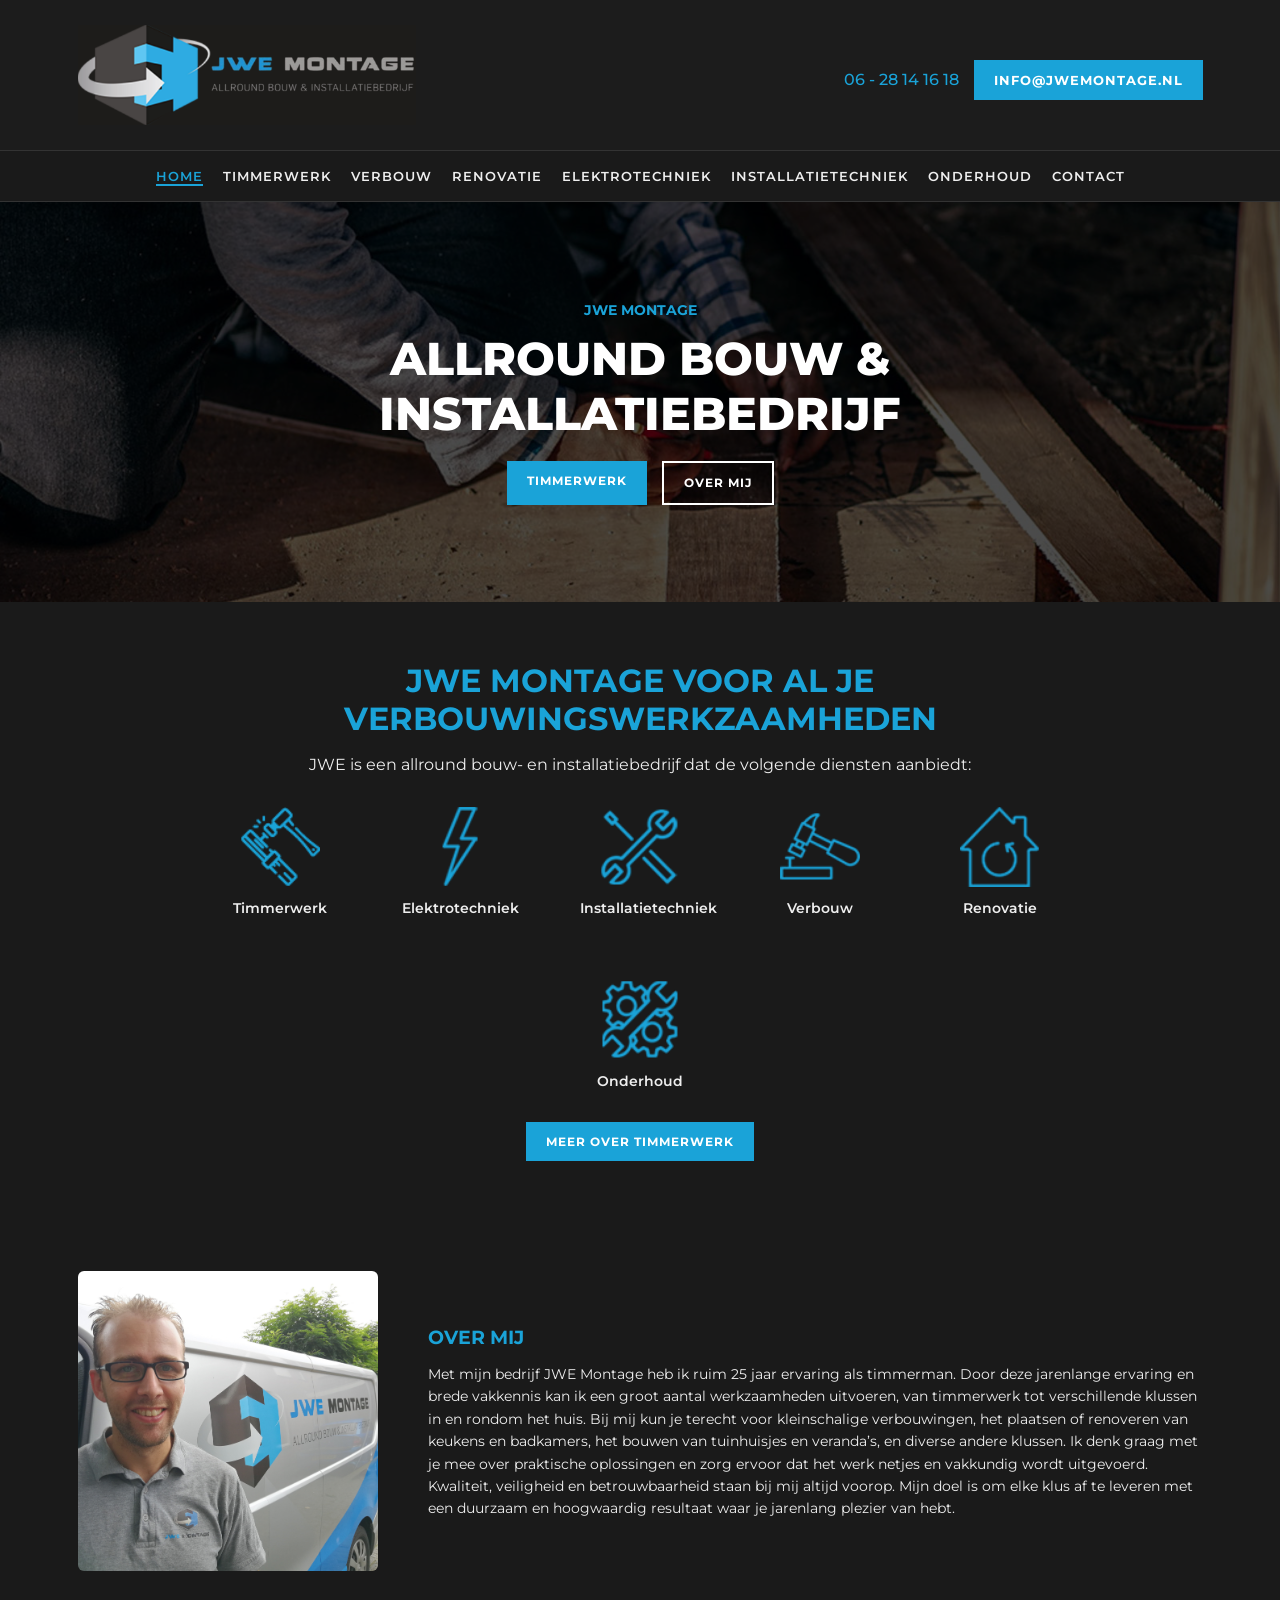
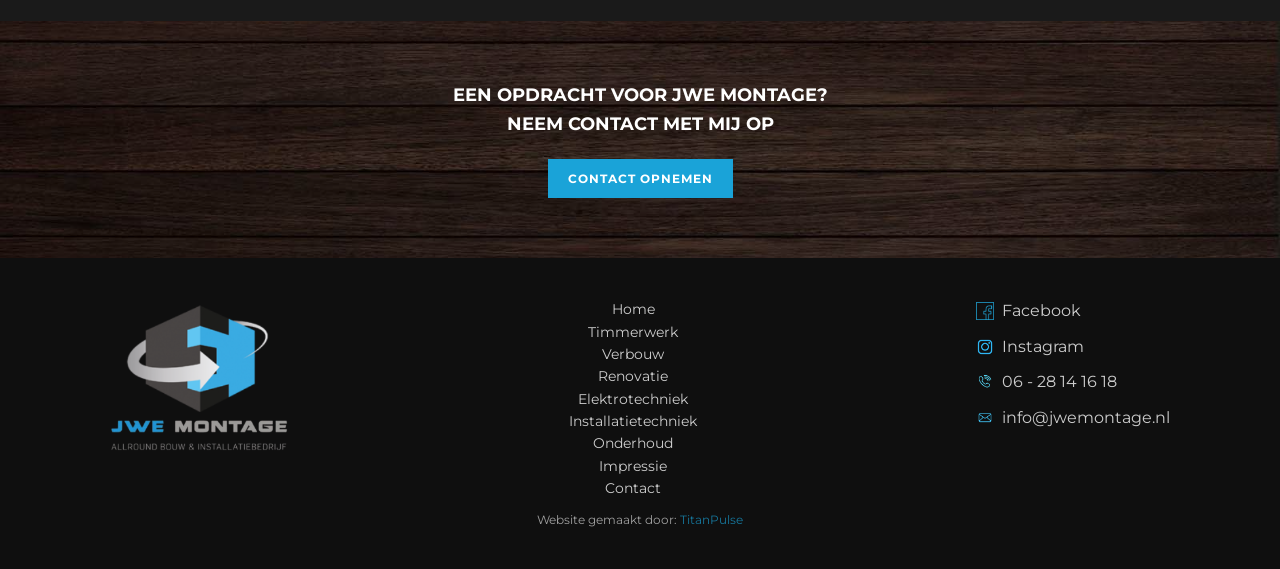
<file: index.html>
<!DOCTYPE html>
<html lang="nl">
<head>
<meta charset="UTF-8">
<meta name="viewport" content="width=device-width, initial-scale=1.0">

<!-- SEO -->
<title>JWE Montage – Allround Bouw- & Installatiebedrijf</title>
<meta name="description" content="JWE Montage is een allround bouw- en installatiebedrijf. Wij verzorgen timmerwerk, verbouw, renovatie, elektrotechniek, installatietechniek en onderhoud in Nederland.">
<meta name="keywords" content="JWE Montage, timmerwerk, verbouw, renovatie, elektrotechniek, installatietechniek, onderhoud, Nederland">
<meta name="author" content="JWE Montage">
<meta name="robots" content="index, follow">

<!-- Favicon -->
<link rel="icon" href="/favicon.png" type="image/png">
<link rel="shortcut icon" href="/favicon.png" type="image/png">
<link rel="apple-touch-icon" sizes="180x180" href="/favicon.png">
<link rel="icon" type="image/png" sizes="32x32" href="/favicon.png">
<link rel="icon" type="image/png" sizes="16x16" href="/favicon.png">

<!-- Google Fonts -->
<link href="https://fonts.googleapis.com/css2?family=Montserrat:wght@400;600;700;800&display=swap" rel="stylesheet">

<!-- Stylesheet -->
<link rel="stylesheet" href="styles.css">

<!-- Open Graph / Social Media -->
<meta property="og:title" content="JWE Montage – Allround Bouw- & Installatiebedrijf">
<meta property="og:description" content="JWE Montage verzorgt timmerwerk, verbouw, renovatie, elektrotechniek, installatietechniek en onderhoud. Neem contact op voor een offerte.">
<meta property="og:type" content="website">
<meta property="og:url" content="https://jwemontage.nl">
<meta property="og:image" content="https://jwemontage.nl/images/JWE-Montage-Logo.png">
<meta property="og:site_name" content="JWE Montage">

<!-- Twitter Card -->
<meta name="twitter:card" content="summary_large_image">
<meta name="twitter:title" content="JWE Montage – Allround Bouw- & Installatiebedrijf">
<meta name="twitter:description" content="JWE Montage verzorgt timmerwerk, verbouw, renovatie, elektrotechniek, installatietechniek en onderhoud. Neem contact op voor een offerte.">
<meta name="twitter:image" content="https://jwemontage.nl/images/JWE-Montage-Logo.png">

<!-- Structured Data (JSON-LD) -->
<script type="application/ld+json">
{
  "@context": "https://schema.org",
  "@type": "LocalBusiness",
  "name": "JWE Montage",
  "image": "https://jwemontage.nl/images/JWE-Montage-Logo.png",
  "@id": "https://jwemontage.nl",
  "url": "https://jwemontage.nl",
  "telephone": "+31628141618",
  "email": "info@jwemontage.nl",
  "address": {
    "@type": "PostalAddress",
    "streetAddress": "Vul hier je straat in",
    "addressLocality": "Vul hier je plaats in",
    "postalCode": "Vul hier je postcode in",
    "addressCountry": "NL"
  },
  "sameAs": [
    "https://www.facebook.com/jwemontage/",
    "https://www.instagram.com/jwemontage/"
  ]
}
</script>

<style>
/* Facebook icon */
.fb-box{
  display:block;
  width:48px;
  height:48px;
}
.fb-box img{
  width:100%;
  height:100%;
  object-fit:contain;
  display:block;
  border:none;
}
</style>
</head>
<body>

<!-- HEADER -->
<header class="main-header">
<div class="container header-inner">
  <div class="header-logo">
    <a href="/">
      <img src="images/JWE-Montage-Logo.png" alt="JWE Montage">
    </a>
  </div>

  <div class="header-contact">
    
    </a>
    <a href="tel:0628141618" class="header-phone">06 - 28 14 16 18</a>
    <a href="mailto:info@jwemontage.nl" class="header-mail">INFO@JWEMONTAGE.NL</a>
  </div>
</div>
</header>

<!-- NAV -->
<nav class="main-nav">
<div class="container">
<ul>
<li><a href="/" class="active">Home</a></li>
<li><a href="/timmerwerk/">Timmerwerk</a></li>
<li><a href="/verbouw/">Verbouw</a></li>
<li><a href="/renovatie/">Renovatie</a></li>
<li><a href="/elektrotechniek/">Elektrotechniek</a></li>
<li><a href="/installatietechniek/">Installatietechniek</a></li>
<li><a href="/onderhoud/">Onderhoud</a></li>
<li><a href="/contact/">Contact</a></li>
</ul>
</div>
</nav>

<!-- HERO -->
<section class="hero">
<div class="hero-overlay"></div>
<div class="hero-content">
<span class="hero-sub">JWE MONTAGE</span>
<h1>ALLROUND BOUW &<br>INSTALLATIEBEDRIJF</h1>
<div class="hero-buttons">
<a href="/timmerwerk/" class="btn primary">Timmerwerk</a>
<a href="#over-mij" class="btn outline">Over mij</a>
</div>
</div>
</section>

<!-- DIENSTEN -->
<section id="diensten" class="diensten">
  <div class="container diensten-container">
    <h2>JWE Montage voor al je
      verbouwingswerkzaamheden</h2>
    <p class="diensten-intro">
      JWE is een allround bouw- en installatiebedrijf
      dat de volgende diensten aanbiedt:
    </p>

    <div class="diensten-icons">
      <a href="/timmerwerk/" class="dienst">
        <img src="/images/icon-timmerwerk.png" alt="Timmerwerk">
        <span>Timmerwerk</span>
      </a>

      <a href="/elektrotechniek/" class="dienst">
        <img src="/images/icon-elektrotechniek.png" alt="Elektrotechniek">
        <span>Elektrotechniek</span>
      </a>

      <a href="/installatietechniek/" class="dienst">
        <img src="/images/icon-installatie.png" alt="Installatietechniek">
        <span>Installatietechniek</span>
      </a>

      <a href="/verbouw/" class="dienst">
        <img src="/images/icon-verbouw.png" alt="Verbouw">
        <span>Verbouw</span>
      </a>

      <a href="/renovatie/" class="dienst">
        <img src="/images/icon-renovatie.png" alt="Renovatie">
        <span>Renovatie</span>
      </a>

      <a href="/onderhoud/" class="dienst">
        <img src="/images/icon-onderhoud.png" alt="Onderhoud">
        <span>Onderhoud</span>
      </a>
    </div>

    <div class="diensten-btn">
      <a href="/timmerwerk/" class="btn primary">Meer over timmerwerk</a>
    </div>
  </div>
</section>

<!-- OVER MIJ -->
<section id="over-mij" class="over-mij">
<div class="container over-grid">
<div class="wood-image"></div>
<div class="over-text">
<h3>Over mij</h3>
<p>
Met mijn bedrijf JWE Montage heb ik ruim 25 jaar ervaring als timmerman. Door deze jarenlange ervaring en brede vakkennis kan ik een groot aantal werkzaamheden uitvoeren, van timmerwerk tot verschillende klussen in en rondom het huis.

Bij mij kun je terecht voor kleinschalige verbouwingen, het plaatsen of renoveren van keukens en badkamers, het bouwen van tuinhuisjes en veranda’s, en diverse andere klussen. Ik denk graag met je mee over praktische oplossingen en zorg ervoor dat het werk netjes en vakkundig wordt uitgevoerd.

Kwaliteit, veiligheid en betrouwbaarheid staan bij mij altijd voorop. Mijn doel is om elke klus af te leveren met een duurzaam en hoogwaardig resultaat waar je jarenlang plezier van hebt.
</p>
</div>
</div>
</section>

<!-- CTA -->
<section id="contact" class="cta">
<div class="cta-overlay"></div>
<div class="cta-content">
<h2>EEN OPDRACHT VOOR JWE MONTAGE?<br>NEEM CONTACT MET MIJ OP</h2>
<a href="mailto:info@jwemontage.nl" class="btn primary">Contact opnemen</a>
</div>
</section>

<!-- FOOTER -->
<footer class="footer">
  <div class="footer-container">

    <div class="footer-left">
      <a href="/"><img src="images/JWE-Montage-Logo-footer.png" alt="JWE Montage"></a>
    </div>

    <div class="footer-middle">
      <a href="/">Home</a>
      <a href="/timmerwerk/">Timmerwerk</a>
      <a href="/verbouw/">Verbouw</a>
      <a href="/renovatie/">Renovatie</a>
      <a href="/elektrotechniek/">Elektrotechniek</a>
      <a href="/installatietechniek/">Installatietechniek</a>
      <a href="/onderhoud/">Onderhoud</a>
      <a href="/impressie/">Impressie</a>
      <a href="/contact/">Contact</a>
    </div>

    <div class="footer-right">
      <a href="https://www.facebook.com/jwemontage/" target="_blank" class="footer-item">
        <img src="images/icon-facebook.png" alt="Facebook"><span>Facebook</span>
      </a>
      <a href="https://www.instagram.com/jwemontage/" target="_blank" class="footer-item">
        <img src="images/icon-instagram.png" alt="Instagram"><span>Instagram</span>
      </a>
      <a href="tel:0628141618" class="footer-item">
        <img src="images/icon-phone.png" alt="Telefoon"><span>06 - 28 14 16 18</span>
      </a>
      <a href="mailto:info@jwemontage.nl" class="footer-item">
        <img src="images/icon-mail.png" alt="Mail"><span>info@jwemontage.nl</span>
      </a>
    </div>

  </div>

  <!-- Credit text -->
  <div class="footer-credit" style="text-align:center; font-size:12px; margin-top:10px; opacity:0.7;">
    Website gemaakt door: <a href="https://www.titanpulse.nl/" target="_blank" rel="noopener">TitanPulse</a>
  </div>
</footer>

</body>
</html>
</file>
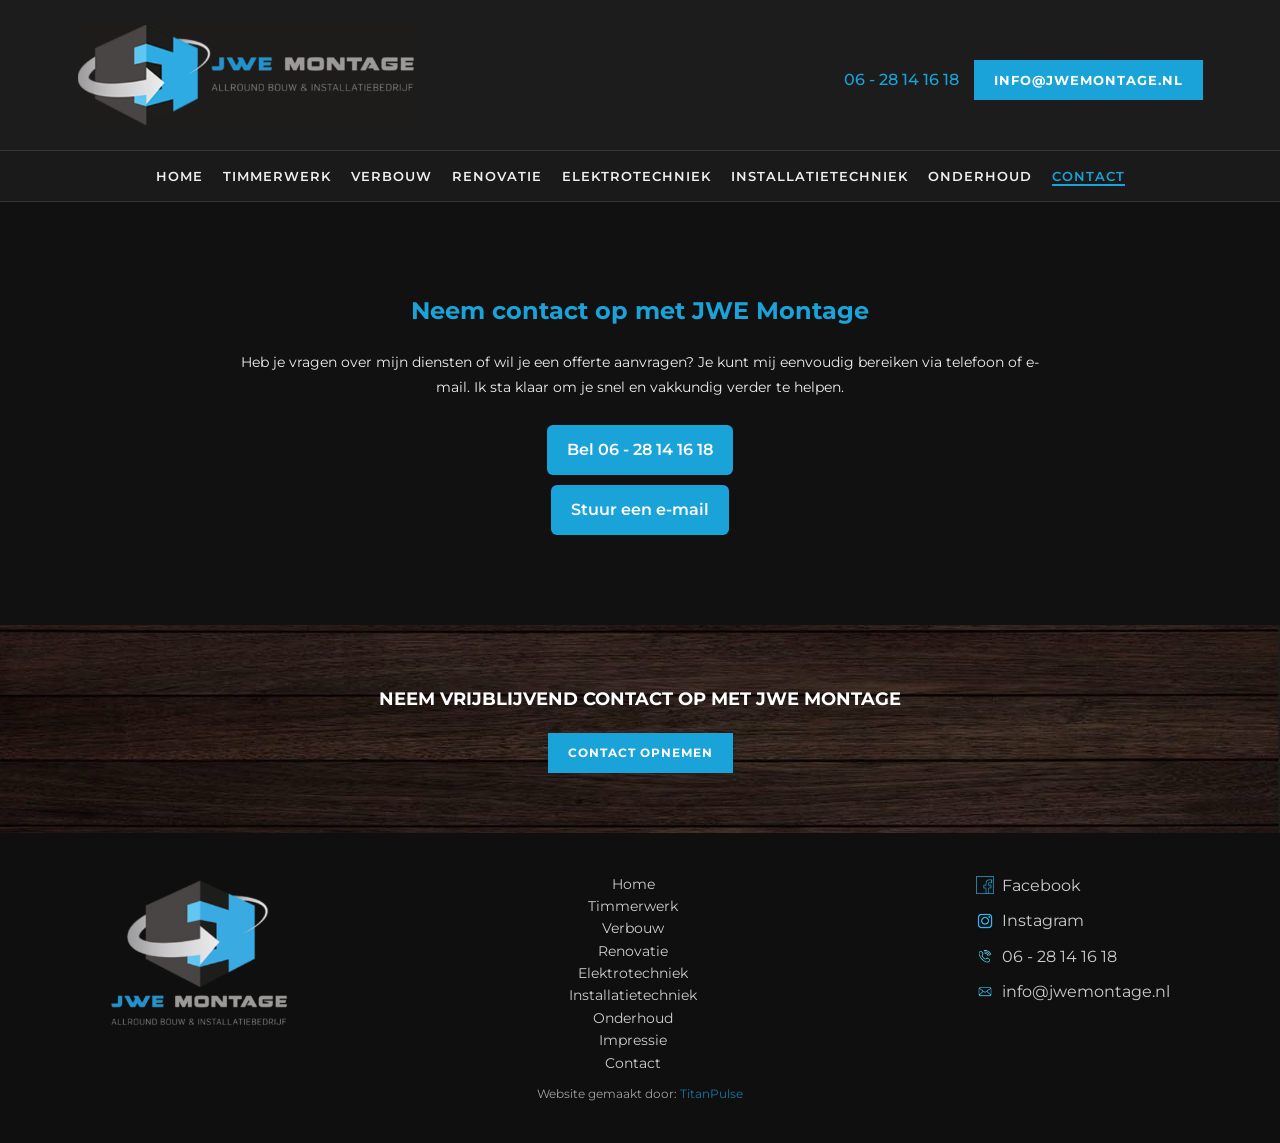
<file: contact/index.html>
<!DOCTYPE html>
<html lang="nl">
<head>
<meta charset="UTF-8">
<meta name="viewport" content="width=device-width, initial-scale=1.0">
<title>Contact - JWE Montage</title>
  
<link rel="icon" href="/favicon.png" type="image/x-icon">
<link rel="shortcut icon" href="/favicon.png" type="image/x-icon">


<link href="https://fonts.googleapis.com/css2?family=Montserrat:wght@400;600;700;800&display=swap" rel="stylesheet">
<link rel="stylesheet" href="/styles.css">

<style>
/* CONTACT PAGINA */
.contact-page{
padding:90px 0;
}

.contact-text{
max-width:800px;
margin:0 auto;
text-align:center;
}

.contact-text h2{
color:var(--primary);
margin-bottom:20px;
}

.contact-text p{
font-size:14px;
line-height:1.8;
margin-bottom:15px;
}

.contact-buttons{
display:flex;
flex-direction:column;
gap:10px;
margin-top:25px;
align-items:center;
}

.contact-buttons a{
display:inline-block;
padding:12px 20px;
background-color:var(--primary);
color:white;
border-radius:6px;
text-decoration:none;
font-weight:600;
text-align:center;
}

.contact-buttons a:hover{
background-color:darkblue;
}
</style>
</head>

<body>

<!-- HEADER -->
<header class="main-header">
<div class="container header-inner">

<div class="header-logo">
<a href="/"><img src="/images/JWE-Montage-Logo.png" alt="JWE Montage"></a>
</div>

<div class="header-contact">

<div class="fb-box">

</a>
</div>

<a href="tel:0628141618" class="header-phone">06 - 28 14 16 18</a>
<a href="mailto:info@jwemontage.nl" class="header-mail">INFO@JWEMONTAGE.NL</a>

</div>
</div>
</header>

<!-- NAV -->
<nav class="main-nav">
<div class="container">
<ul>
<li><a href="/">Home</a></li>
<li><a href="/timmerwerk">Timmerwerk</a></li>
<li><a href="/verbouw">Verbouw</a></li>
<li><a href="/renovatie">Renovatie</a></li>
<li><a href="/elektrotechniek">Elektrotechniek</a></li>
<li><a href="/installatietechniek">Installatietechniek</a></li>
<li><a href="/onderhoud">Onderhoud</a></li>
<li><a href="/contact" class="active">Contact</a></li>
</ul>
</div>
</nav>

<!-- CONTENT -->
<section class="contact-page">
<div class="container">

<div class="contact-text">
<h2>Neem contact op met JWE Montage</h2>
<p>
Heb je vragen over mijn diensten of wil je een offerte aanvragen? Je kunt mij eenvoudig bereiken via telefoon of e-mail. Ik sta klaar om je snel en vakkundig verder te helpen.
</p>

<div class="contact-buttons">
<a href="tel:0628141618">Bel 06 - 28 14 16 18</a>
<a href="mailto:info@jwemontage.nl">Stuur een e-mail</a>
</div>
</div>

</div>
</section>

<!-- CTA -->
<section class="cta">
<div class="cta-overlay"></div>
<div class="cta-content">
<h2>NEEM VRIJBLIJVEND CONTACT OP MET JWE MONTAGE</h2>
<a href="mailto:info@jwemontage.nl" class="btn primary">Contact opnemen</a>
</div>
</section>

<!-- FOOTER -->
<footer class="footer">

  <div class="footer-container">

    <!-- LOGO -->
    <div class="footer-left">
      <a href="/">
        <img src="../images/JWE-Montage-Logo-footer.png" alt="JWE Montage">
      </a>
    </div>

    <!-- PAGINA'S -->
    <div class="footer-middle">
      <a href="/">Home</a>
      <a href="/timmerwerk/">Timmerwerk</a>
      <a href="/verbouw/">Verbouw</a>
      <a href="/renovatie/">Renovatie</a>
      <a href="/elektrotechniek/">Elektrotechniek</a>
      <a href="/installatietechniek/">Installatietechniek</a>
      <a href="/onderhoud/">Onderhoud</a>
      <a href="/impressie/">Impressie</a>
      <a href="/contact/">Contact</a>
    </div>

    <!-- CONTACT -->
    <div class="footer-right">
      <a href="https://www.facebook.com/jwemontage/" target="_blank" class="footer-item">
        <img src="../images/icon-facebook.png" alt="Facebook">
        <span>Facebook</span>
      </a>

      <a href="https://www.instagram.com/jwemontage/" target="_blank" class="footer-item">
        <img src="../images/icon-instagram.png" alt="Instagram">
        <span>Instagram</span>
      </a>

      <a href="tel:0628141618" class="footer-item">
        <img src="../images/icon-phone.png" alt="Telefoon">
        <span>06 - 28 14 16 18</span>
      </a>

      <a href="mailto:info@jwemontage.nl" class="footer-item">
        <img src="../images/icon-mail.png" alt="Mail">
        <span>info@jwemontage.nl</span>
      </a>
    </div>

  </div>

  <!-- Credit text -->
  <div class="footer-credit" style="text-align:center; font-size:12px; margin-top:10px; opacity:0.7;">
    Website gemaakt door: <a href="https://www.titanpulse.nl/" target="_blank" rel="noopener">TitanPulse</a>
  </div>

</footer>

</body>
</html>
</file>
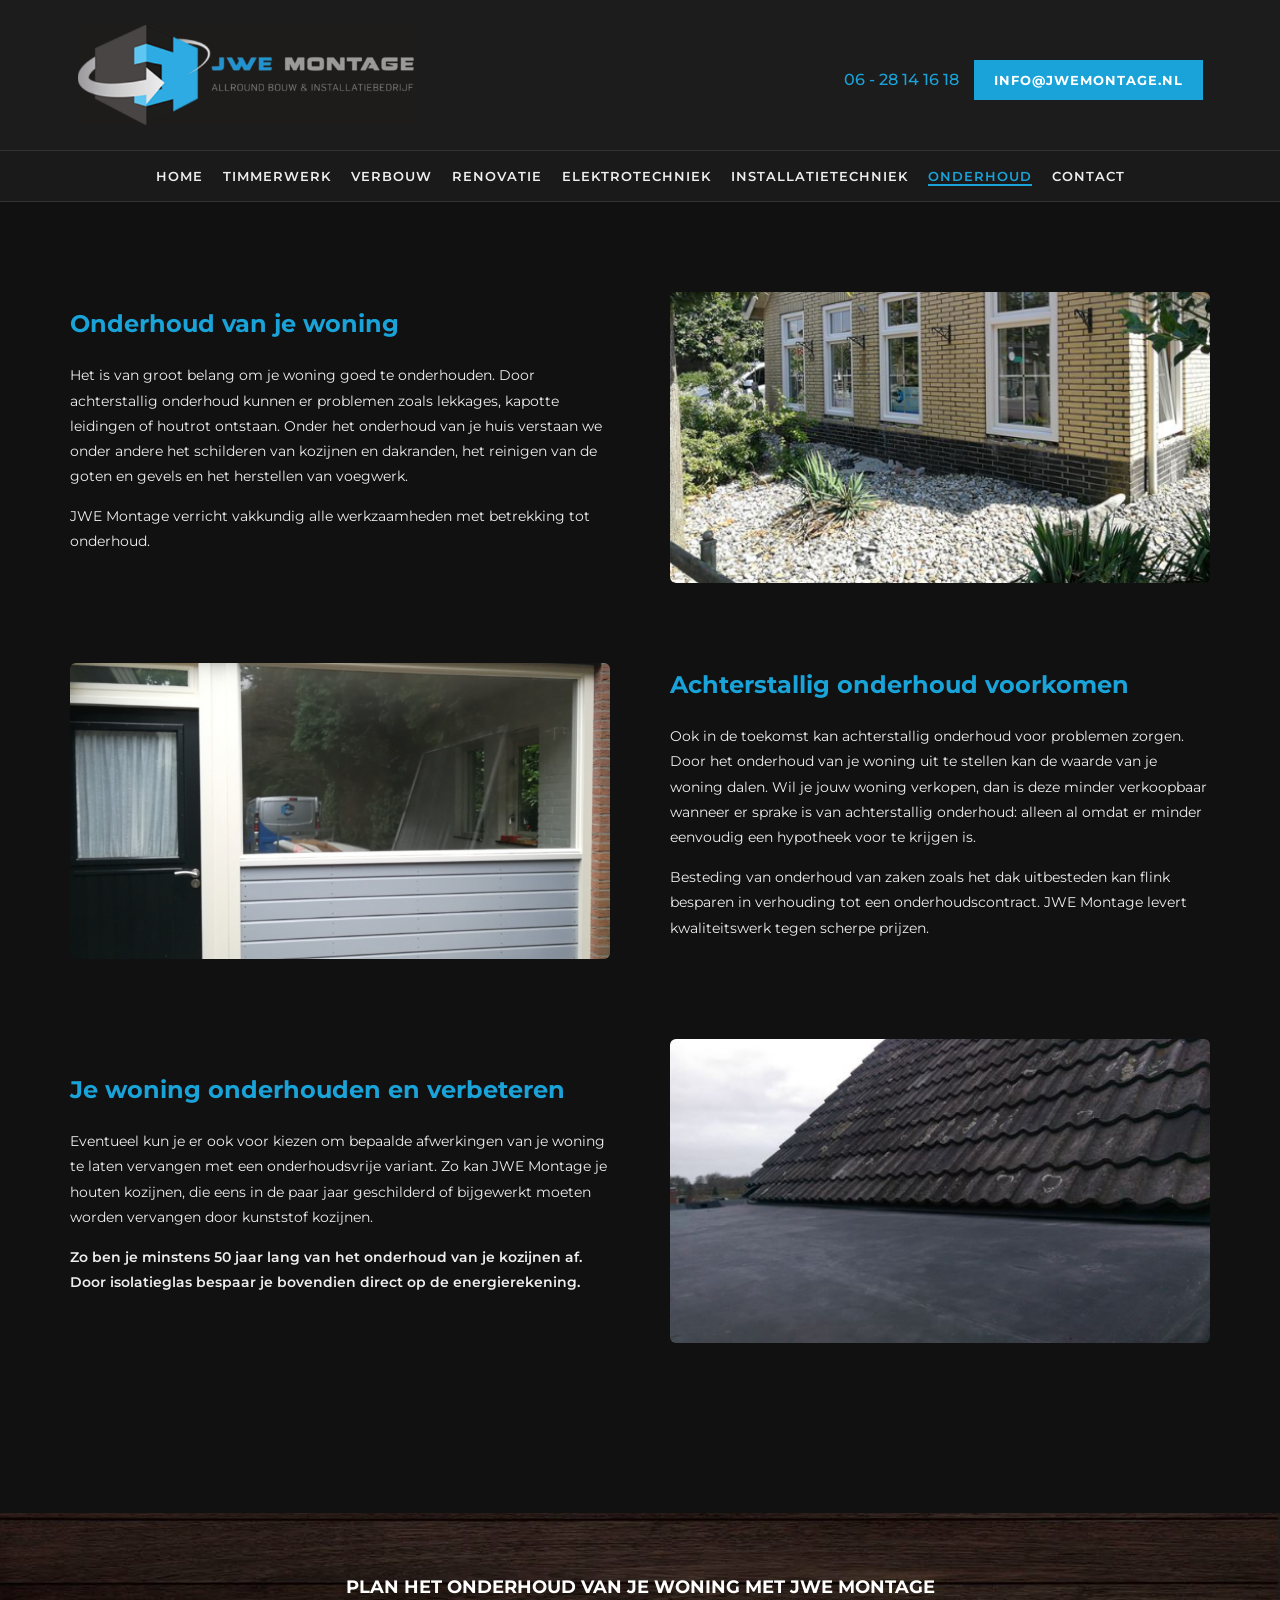
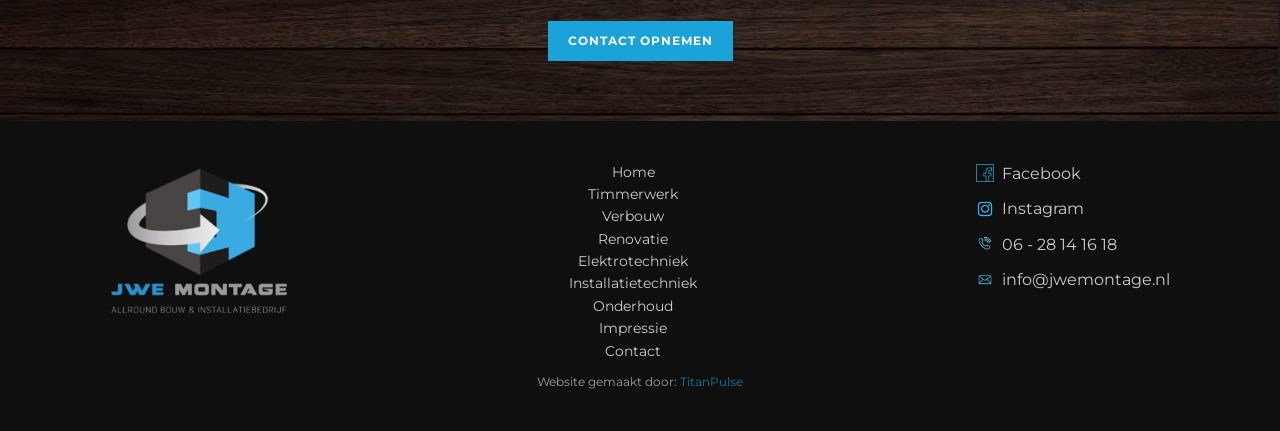
<file: onderhoud/index.html>
<!DOCTYPE html>
<html lang="nl">
<head>
<meta charset="UTF-8">
<meta name="viewport" content="width=device-width, initial-scale=1.0">
<title>Onderhoud - JWE Montage</title>
  
<link rel="icon" href="/favicon.png" type="image/x-icon">
<link rel="shortcut icon" href="/favicon.png" type="image/x-icon">


<link href="https://fonts.googleapis.com/css2?family=Montserrat:wght@400;600;700;800&display=swap" rel="stylesheet">
<link rel="stylesheet" href="/styles.css">

<style>
/* ONDERHOUD PAGINA */
.maintenance-page{
padding:90px 0;
}

.maintenance-block{
display:grid;
grid-template-columns:1fr 1fr;
gap:60px;
align-items:center;
margin-bottom:80px;
}

.maintenance-block img{
width:100%;
border-radius:6px;
}

.maintenance-text h2{
color:var(--primary);
margin-bottom:20px;
}

.maintenance-text p{
font-size:14px;
line-height:1.8;
margin-bottom:15px;
}

.maintenance-text ul{
margin-top:15px;
}

.maintenance-text li{
margin-bottom:8px;
font-size:14px;
}

/* wissel layout */
.reverse{
direction:rtl;
}

.reverse .maintenance-text{
direction:ltr;
}

/* mobiel responsive */
@media (max-width:800px){
.maintenance-block{
grid-template-columns:1fr;
}
}

/* Facebook icon */
.fb-box {
display: block;
width: 48px;
height: 48px;
text-decoration: none;
border: none;
padding: 0;
margin: 0;
}

.fb-box img {
width: 100%;
height: 100%;
object-fit: contain;
display: block;
border: none;
}

/* grotere/dikkere tekst */
.maintenance-tekst {
font-size: 18px;
font-weight: 600;
line-height: 1.6;
margin-bottom: 20px;
}
</style>
</head>

<body>

<!-- HEADER -->
<header class="main-header">
<div class="container header-inner">

<div class="header-logo">
<a href="/"><img src="/images/JWE-Montage-Logo.png" alt="JWE Montage"></a>
</div>

<div class="header-contact">

<div class="fb-box">

</a>
</div>

<a href="tel:0628141618" class="header-phone">06 - 28 14 16 18</a>
<a href="mailto:info@jwemontage.nl" class="header-mail">INFO@JWEMONTAGE.NL</a>

</div>
</div>
</header>

<!-- NAV -->
<nav class="main-nav">
<div class="container">
<ul>
<li><a href="/">Home</a></li>
<li><a href="/timmerwerk">Timmerwerk</a></li>
<li><a href="/verbouw">Verbouw</a></li>
<li><a href="/renovatie">Renovatie</a></li>
<li><a href="/elektrotechniek">Elektrotechniek</a></li>
<li><a href="/installatietechniek">Installatietechniek</a></li>
<li><a href="/onderhoud" class="active">Onderhoud</a></li>
<li><a href="/contact">Contact</a></li>
</ul>
</div>
</nav>

<!-- CONTENT -->
<section class="maintenance-page">
<div class="container">

<!-- BLOK 1 -->
<div class="maintenance-block">
<div class="maintenance-text">
<h2>Onderhoud van je woning</h2>
<p>
Het is van groot belang om je woning goed te onderhouden. Door achterstallig onderhoud kunnen er problemen zoals lekkages, kapotte leidingen of houtrot ontstaan. Onder het onderhoud van je huis verstaan we onder andere het schilderen van kozijnen en dakranden, het reinigen van de goten en gevels en het herstellen van voegwerk.
</p>
<p>
JWE Montage verricht vakkundig alle werkzaamheden met betrekking tot onderhoud.
</p>
</div>
<img src="/images/onderhoud1.jpg" alt="Onderhoud woning JWE Montage">
</div>

<!-- BLOK 2 -->
<div class="maintenance-block reverse">
<div class="maintenance-text">
<h2>Achterstallig onderhoud voorkomen</h2>
<p>
Ook in de toekomst kan achterstallig onderhoud voor problemen zorgen. Door het onderhoud van je woning uit te stellen kan de waarde van je woning dalen. Wil je jouw woning verkopen, dan is deze minder verkoopbaar wanneer er sprake is van achterstallig onderhoud: alleen al omdat er minder eenvoudig een hypotheek voor te krijgen is.
</p>
<p>
Besteding van onderhoud van zaken zoals het dak uitbesteden kan flink besparen in verhouding tot een onderhoudscontract. JWE Montage levert kwaliteitswerk tegen scherpe prijzen.
</p>
</div>
<img src="/images/onderhoud2.jpg" alt="Achterstallig onderhoud voorkomen">
</div>

<!-- BLOK 3 -->
<div class="maintenance-block">
<div class="maintenance-text">
<h2>Je woning onderhouden en verbeteren</h2>
<p>
Eventueel kun je er ook voor kiezen om bepaalde afwerkingen van je woning te laten vervangen met een onderhoudsvrije variant. Zo kan JWE Montage je houten kozijnen, die eens in de paar jaar geschilderd of bijgewerkt moeten worden vervangen door kunststof kozijnen.
</p>
<p class="maintenance-tekst">
Zo ben je minstens 50 jaar lang van het onderhoud van je kozijnen af. Door isolatieglas bespaar je bovendien direct op de energierekening.
</p>
</div>
<img src="/images/onderhoud3.jpg" alt="Onderhoud en verbetering JWE Montage">
</div>

</div>
</section>

<!-- CTA -->
<section class="cta">
<div class="cta-overlay"></div>
<div class="cta-content">
<h2>PLAN HET ONDERHOUD VAN JE WONING MET JWE MONTAGE</h2>
<a href="mailto:info@jwemontage.nl" class="btn primary">Contact opnemen</a>
</div>
</section>

<!-- FOOTER -->
<footer class="footer">

  <div class="footer-container">

    <!-- LOGO -->
    <div class="footer-left">
      <a href="/">
        <img src="../images/JWE-Montage-Logo-footer.png" alt="JWE Montage">
      </a>
    </div>

    <!-- PAGINA'S -->
    <div class="footer-middle">
      <a href="/">Home</a>
      <a href="/timmerwerk/">Timmerwerk</a>
      <a href="/verbouw/">Verbouw</a>
      <a href="/renovatie/">Renovatie</a>
      <a href="/elektrotechniek/">Elektrotechniek</a>
      <a href="/installatietechniek/">Installatietechniek</a>
      <a href="/onderhoud/">Onderhoud</a>
      <a href="/impressie/">Impressie</a>
      <a href="/contact/">Contact</a>
    </div>

    <!-- CONTACT -->
    <div class="footer-right">
      <a href="https://www.facebook.com/jwemontage/" target="_blank" class="footer-item">
        <img src="../images/icon-facebook.png" alt="Facebook">
        <span>Facebook</span>
      </a>

      <a href="https://www.instagram.com/jwemontage/" target="_blank" class="footer-item">
        <img src="../images/icon-instagram.png" alt="Instagram">
        <span>Instagram</span>
      </a>

      <a href="tel:0628141618" class="footer-item">
        <img src="../images/icon-phone.png" alt="Telefoon">
        <span>06 - 28 14 16 18</span>
      </a>

      <a href="mailto:info@jwemontage.nl" class="footer-item">
        <img src="../images/icon-mail.png" alt="Mail">
        <span>info@jwemontage.nl</span>
      </a>
    </div>

  </div>

  <!-- Credit text -->
  <div class="footer-credit" style="text-align:center; font-size:12px; margin-top:10px; opacity:0.7;">
    Website gemaakt door: <a href="https://www.titanpulse.nl/" target="_blank" rel="noopener">TitanPulse</a>
  </div>

</footer>

</body>
</html>
</file>
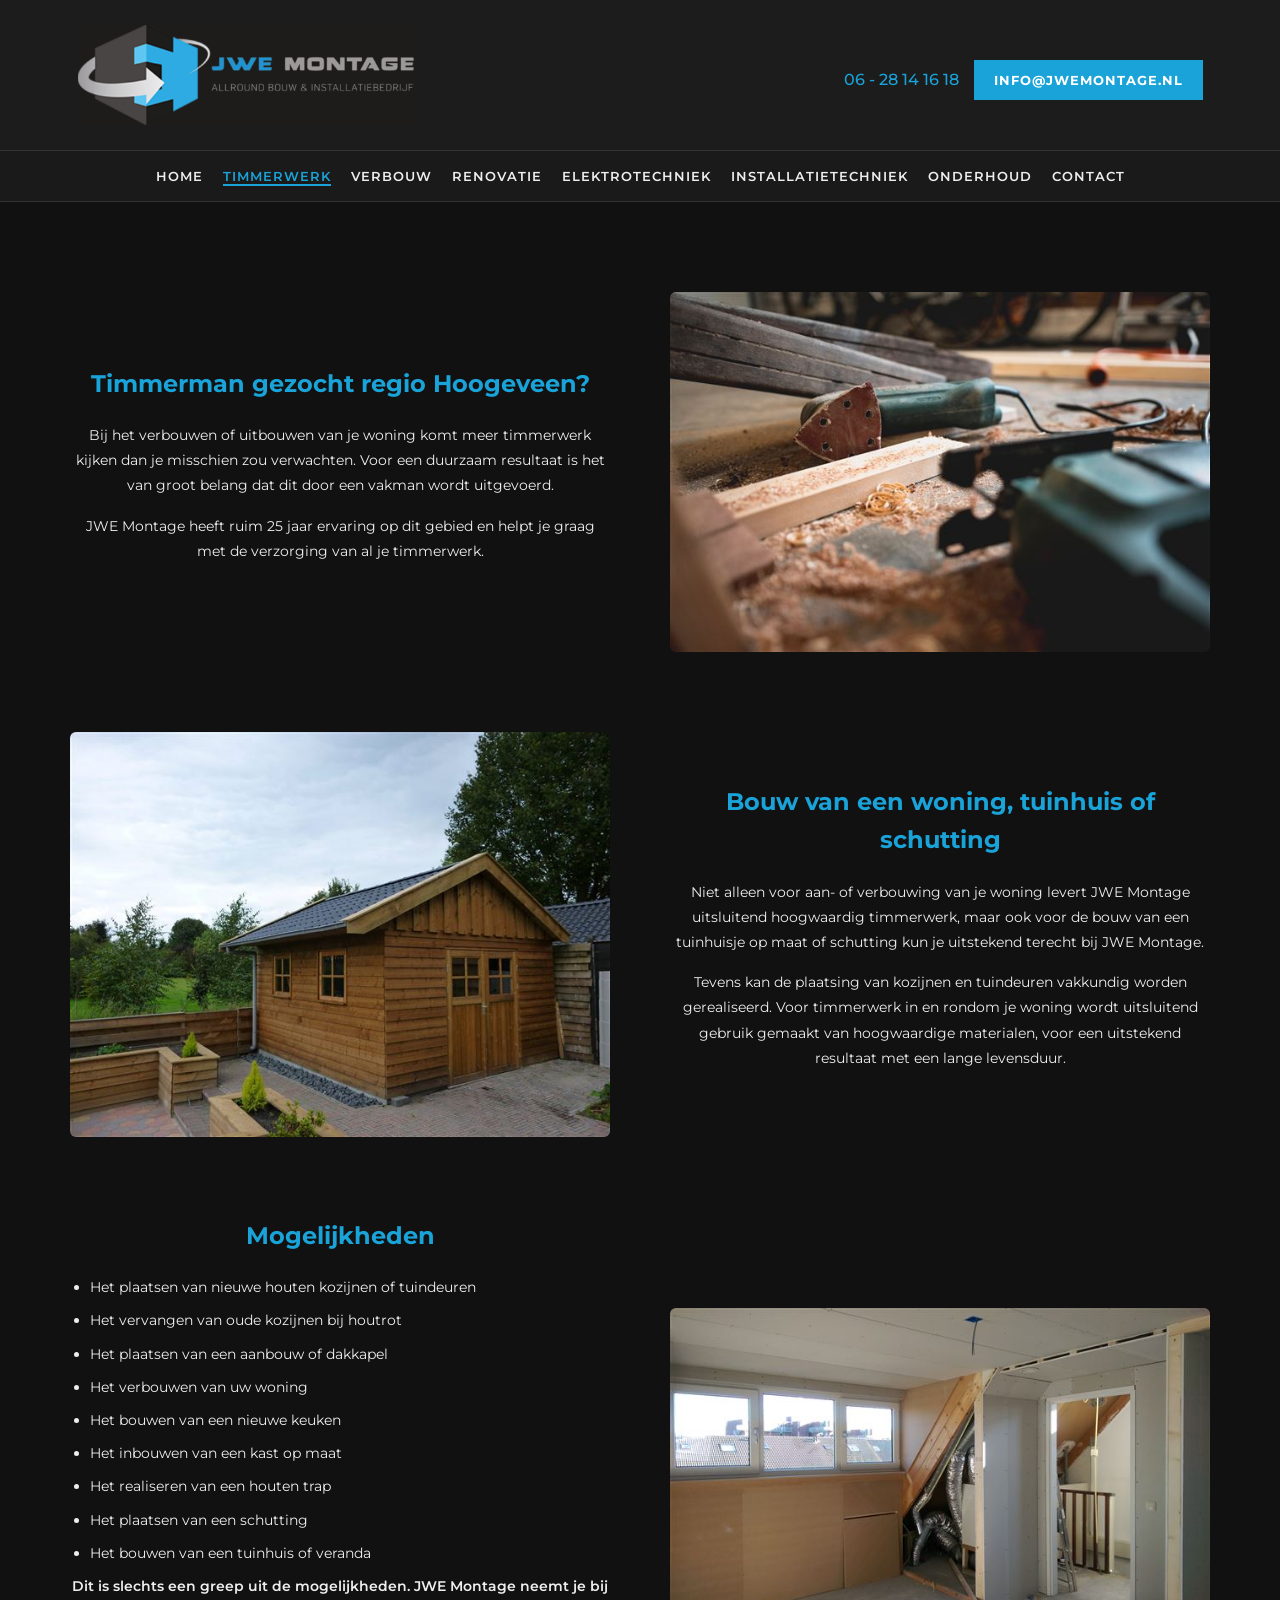
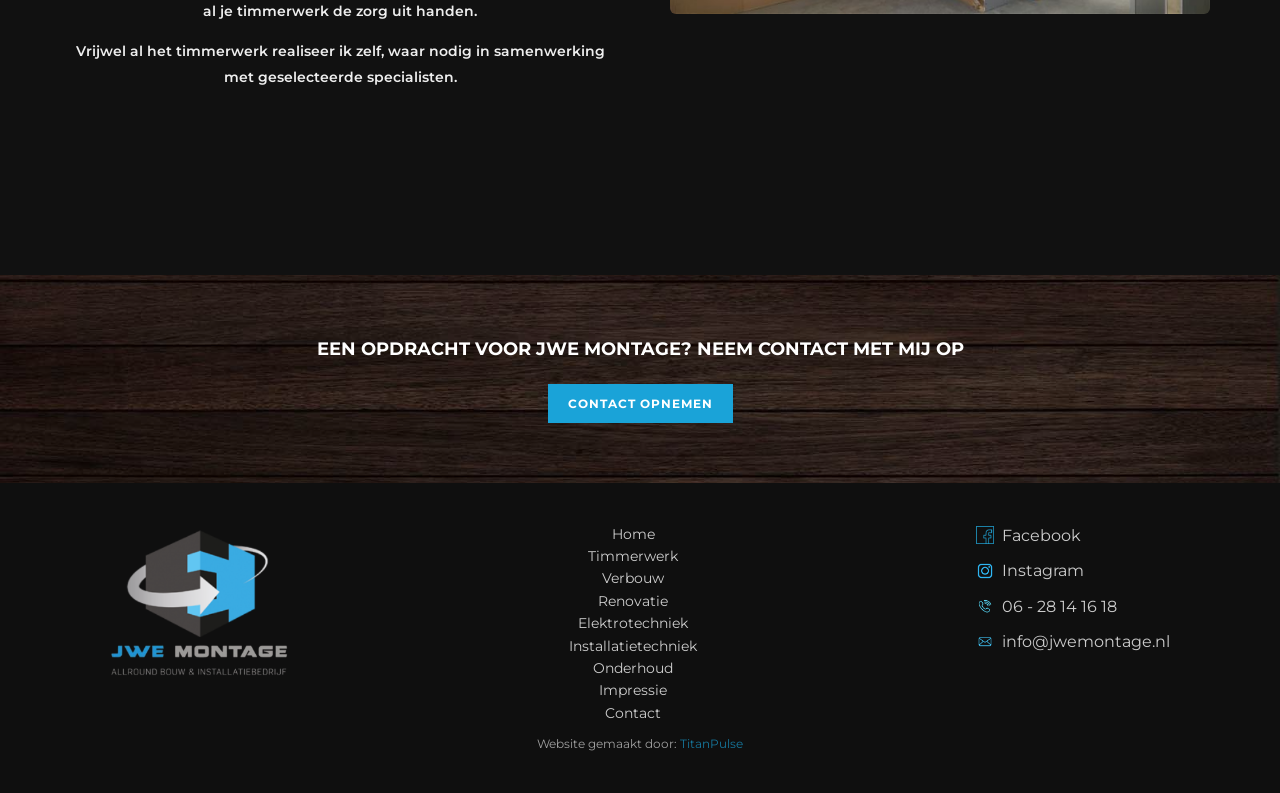
<file: timmerwerk/index.html>
<!DOCTYPE html>
<html lang="nl">
<head>
<meta charset="UTF-8">
<meta name="viewport" content="width=device-width, initial-scale=1.0">
<title>Timmerwerk - JWE Montage</title>

<link rel="icon" href="/favicon.png" type="image/x-icon">
<link rel="shortcut icon" href="/favicon.png" type="image/x-icon">


<link href="https://fonts.googleapis.com/css2?family=Montserrat:wght@400;600;700;800&display=swap" rel="stylesheet">
<link rel="stylesheet" href="/styles.css">

<style>
/* TIMMERWERK PAGINA */
.timmerwerk-page{
padding:90px 0;
}

.timmerwerk-block{
display:grid;
grid-template-columns:1fr 1fr;
gap:60px;
align-items:center;
margin-bottom:80px;
}

.timmerwerk-block img{
width:100%;
border-radius:6px;
}

.timmerwerk-text h2{
color:var(--primary);
margin-bottom:20px;
}

.timmerwerk-text p{
font-size:14px;
line-height:1.8;
margin-bottom:15px;
}

.timmerwerk-text ul{
margin-top:15px;
}

.timmerwerk-text li{
margin-bottom:8px;
font-size:14px;
}

/* wissel layout */
.reverse{
direction:rtl;
}

.reverse .timmerwerk-text{
direction:ltr;
}

/* mobiel responsive */
@media (max-width:800px){
.timmerwerk-block{
grid-template-columns:1fr;
}
}

/* Facebook icon */
.fb-box {
display: block;
width: 48px;
height: 48px;
text-decoration: none;
border: none;
padding: 0;
margin: 0;
}

.fb-box img {
width: 100%;
height: 100%;
object-fit: contain;
display: block;
border: none;
}

/* grotere/dikkere tekst */
.timmerwerk-tekst {
font-size: 18px;
font-weight: 600;
line-height: 1.6;
margin-bottom: 20px;
}
</style>
</head>

<body>

<!-- HEADER -->
<header class="main-header">
<div class="container header-inner">

<div class="header-logo">
<a href="/"><img src="/images/JWE-Montage-Logo.png" alt="JWE Montage"></a>
</div>

<div class="header-contact">

<div class="fb-box">

</a>
</div>

<a href="tel:0628141618" class="header-phone">06 - 28 14 16 18</a>
<a href="mailto:info@jwemontage.nl" class="header-mail">INFO@JWEMONTAGE.NL</a>

</div>
</div>
</header>

<!-- NAV -->
<nav class="main-nav">
<div class="container">
<ul>
<li><a href="/">Home</a></li>
<li><a href="/timmerwerk" class="active">Timmerwerk</a></li>
<li><a href="/verbouw">Verbouw</a></li>
<li><a href="/renovatie">Renovatie</a></li>
<li><a href="/elektrotechniek">Elektrotechniek</a></li>
<li><a href="/installatietechniek">Installatietechniek</a></li>
<li><a href="/onderhoud">Onderhoud</a></li>
<li><a href="/contact">Contact</a></li>
</ul>
</div>
</nav>

<!-- CONTENT -->
<section class="timmerwerk-page">
<div class="container">

<!-- BLOK 1 -->
<div class="timmerwerk-block">
<div class="timmerwerk-text">
<h2>Timmerman gezocht regio Hoogeveen?</h2>
<p>
Bij het verbouwen of uitbouwen van je woning komt meer timmerwerk kijken dan je misschien zou verwachten.
Voor een duurzaam resultaat is het van groot belang dat dit door een vakman wordt uitgevoerd.
</p>
<p>
JWE Montage heeft ruim 25 jaar ervaring op dit gebied en helpt je graag met de verzorging van al je timmerwerk.
</p>
</div>
<img src="/images/timmerwerk1.jpg" alt="Timmerwerk JWE Montage">
</div>

<!-- BLOK 2 -->
<div class="timmerwerk-block reverse">
<div class="timmerwerk-text">
<h2>Bouw van een woning, tuinhuis of schutting</h2>
<p>
Niet alleen voor aan- of verbouwing van je woning levert JWE Montage uitsluitend hoogwaardig timmerwerk,
maar ook voor de bouw van een tuinhuisje op maat of schutting kun je uitstekend terecht bij JWE Montage.
</p>
<p>
Tevens kan de plaatsing van kozijnen en tuindeuren vakkundig worden gerealiseerd.
Voor timmerwerk in en rondom je woning wordt uitsluitend gebruik gemaakt van hoogwaardige materialen,
voor een uitstekend resultaat met een lange levensduur.
</p>
</div>
<img src="/images/timmerwerk2.jpg" alt="Tuinhuis bouwen">
</div>

<!-- BLOK 3 -->
<div class="timmerwerk-block">
<div class="timmerwerk-text">
<h2>Mogelijkheden</h2>
<ul>
<li>Het plaatsen van nieuwe houten kozijnen of tuindeuren</li>
<li>Het vervangen van oude kozijnen bij houtrot</li>
<li>Het plaatsen van een aanbouw of dakkapel</li>
<li>Het verbouwen van uw woning</li>
<li>Het bouwen van een nieuwe keuken</li>
<li>Het inbouwen van een kast op maat</li>
<li>Het realiseren van een houten trap</li>
<li>Het plaatsen van een schutting</li>
<li>Het bouwen van een tuinhuis of veranda</li>
</ul>

<p class="timmerwerk-tekst">
Dit is slechts een greep uit de mogelijkheden. JWE Montage neemt je bij al je timmerwerk de zorg uit handen.
</p>

<p class="timmerwerk-tekst">
Vrijwel al het timmerwerk realiseer ik zelf, waar nodig in samenwerking met geselecteerde specialisten.
</p>

</div>
<img src="/images/timmerwerk3.jpg" alt="Timmerproject JWE Montage">
</div>

</div>
</section>

<!-- CTA -->
<section class="cta">
<div class="cta-overlay"></div>
<div class="cta-content">
<h2>EEN OPDRACHT VOOR JWE MONTAGE? NEEM CONTACT MET MIJ OP</h2>
<a href="mailto:info@jwemontage.nl" class="btn primary">Contact opnemen</a>
</div>
</section>

<!-- FOOTER -->
<footer class="footer">

  <div class="footer-container">

    <!-- LOGO -->
    <div class="footer-left">
      <a href="/">
        <img src="../images/JWE-Montage-Logo-footer.png" alt="JWE Montage">
      </a>
    </div>

    <!-- PAGINA'S -->
    <div class="footer-middle">
      <a href="/">Home</a>
      <a href="/timmerwerk/">Timmerwerk</a>
      <a href="/verbouw/">Verbouw</a>
      <a href="/renovatie/">Renovatie</a>
      <a href="/elektrotechniek/">Elektrotechniek</a>
      <a href="/installatietechniek/">Installatietechniek</a>
      <a href="/onderhoud/">Onderhoud</a>
      <a href="/impressie/">Impressie</a>
      <a href="/contact/">Contact</a>
    </div>

    <!-- CONTACT -->
    <div class="footer-right">
      <a href="https://www.facebook.com/jwemontage/" target="_blank" class="footer-item">
        <img src="../images/icon-facebook.png" alt="Facebook">
        <span>Facebook</span>
      </a>

      <a href="https://www.instagram.com/jwemontage/" target="_blank" class="footer-item">
        <img src="../images/icon-instagram.png" alt="Instagram">
        <span>Instagram</span>
      </a>

      <a href="tel:0628141618" class="footer-item">
        <img src="../images/icon-phone.png" alt="Telefoon">
        <span>06 - 28 14 16 18</span>
      </a>

      <a href="mailto:info@jwemontage.nl" class="footer-item">
        <img src="../images/icon-mail.png" alt="Mail">
        <span>info@jwemontage.nl</span>
      </a>
    </div>

  </div>

  <!-- Credit text -->
  <div class="footer-credit" style="text-align:center; font-size:12px; margin-top:10px; opacity:0.7;">
    Website gemaakt door: <a href="https://www.titanpulse.nl/" target="_blank" rel="noopener">TitanPulse</a>
  </div>

</footer>

</body>
</html>
</file>
<file: styles.css>
/* ================= ROOT VARIABLES ================= */
:root {
    --primary: #1aa3d8;
    --dark: #0f3a54;
    --light: #1a1a1a;
    --bg-dark: #111;
    --text-color: #eee;
}

/* ================= RESET ================= */
* {
    margin: 0;
    padding: 0;
    box-sizing: border-box;
}

body {
    font-family: 'Montserrat', sans-serif;
    color: var(--text-color);
    line-height: 1.6;
    background: var(--bg-dark);
}

.container {
    width: 1140px;
    max-width: 90%;
    margin: auto;
}

.center {
    text-align: center;
}

/* ================= HEADER ================= */
.main-header {
    background: #1c1c1c;
    padding: 25px 15px;
}

.header-inner {
    display: flex;
    justify-content: space-between;
    align-items: center;
    flex-wrap: wrap;
}

.header-logo img {
    height: 100px;
    display: block;
}

/* ================= HEADER CONTACT ================= */
.header-contact {
    display: flex;
    align-items: center;
    gap: 15px;
    flex-wrap: wrap;
    margin-top: 10px;
}

.fb-box {
    display: block;
    width: 40px;
    height: 40px;
}

.fb-box img {
    width: 100%;
    height: 100%;
    object-fit: contain;
    display: block;
    border: none;
}

.header-phone {
    color: var(--primary);
    font-size: 16px;
    font-weight: 500;
    text-decoration: none;
}

.header-mail {
    background: var(--primary);
    color: #fff;
    padding: 10px 20px;
    font-size: 13px;
    font-weight: 700;
    text-decoration: none;
    text-transform: uppercase;
    letter-spacing: 1px;
}

.header-mail:hover {
    background: var(--dark);
}

/* ================= NAV ================= */
.main-nav {
    border-top: 1px solid #333;
    border-bottom: 1px solid #333;
    background: #1a1a1a;
}

.main-nav ul {
    display: flex;
    justify-content: center;
    gap: 20px;
    list-style: none;
    padding: 12px 0;
    flex-wrap: wrap;
}

.main-nav a {
    text-decoration: none;
    font-size: 13px;
    text-transform: uppercase;
    letter-spacing: 1px;
    color: #eee;
    font-weight: 600;
    transition: 0.3s;
}

.main-nav a:hover {
    color: var(--primary);
}

.main-nav a.active {
    border-bottom: 2px solid var(--primary);
    color: var(--primary);
}

/* ================= HERO ================= */
.hero {
    height: 400px;
    background: url("images/hero.jpg") center/cover no-repeat;
    position: relative;
    display: flex;
    align-items: center;
    justify-content: center;
    text-align: center;
    color: #fff;
}

.hero-overlay {
    position: absolute;
    inset: 0;
    background: rgba(0,0,0,0.7);
}

.hero-content {
    position: relative;
    padding: 0 15px;
}

.hero-sub {
    color: var(--primary);
    font-weight: 700;
    display: block;
    margin-bottom: 10px;
    font-size: 14px;
}

.hero h1 {
    font-size: 28px;
    font-weight: 800;
    margin-bottom: 20px;
    line-height: 1.2;
}

.hero-buttons {
    display: flex;
    flex-direction: column;
    gap: 10px;
    justify-content: center;
}

/* ================= BUTTONS ================= */
.btn {
    padding: 10px 20px;
    font-size: 12px;
    font-weight: 700;
    text-transform: uppercase;
    text-decoration: none;
    letter-spacing: 1px;
    display: inline-block;
    text-align: center;
}

.primary {
    background: var(--primary);
    color: #fff;
}

.primary:hover {
    background: var(--dark);
}

.outline {
    border: 2px solid #fff;
    color: #fff;
}

.outline:hover {
    background: #fff;
    color: var(--dark);
}

/* ================= DIENSTEN ================= */
#diensten {
    background: var(--light);
    padding: 60px 15px;
    text-align: center;
}

#diensten .diensten-container {
    max-width: 900px;
    margin: 0 auto;
}

/* Titel en intro */
#diensten h2 {
    color: var(--primary);
    font-size: 32px;
    text-transform: uppercase;
    margin-bottom: 15px;
    line-height: 1.2;
}

#diensten .diensten-intro {
    margin-bottom: 30px;
    font-size: 16px;
    color: #eee;
    max-width: 700px;
    margin-left: auto;
    margin-right: auto;
    line-height: 1.5;
}

/* Diensten icoontjes container */
#diensten .diensten-icons {
    display: flex;
    flex-wrap: wrap;
    justify-content: center;
    gap: 30px;
    margin-bottom: 30px;
}

/* Individuele dienst */
#diensten .dienst {
    text-decoration: none;
    color: #eee;
    font-size: 14px;
    font-weight: 600;
    text-align: center;
    width: 120px;       /* desktop breedte */
}

/* Icon afbeelding */
#diensten .dienst img {
    width: 80px;
    height: 80px;
    display: block;
    margin: 0 auto 10px;
    transition: transform 0.3s ease;
}

#diensten .dienst span {
    display: block;
    margin-top: 5px;
}

#diensten .dienst:hover img {
    transform: scale(1.1);
}

/* Knop onder de diensten */
#diensten .diensten-btn {
    margin-top: 20px;
    text-align: center;
}

/* ================= RESPONSIVE ================= */

/* Tablet / kleine desktops */
@media (max-width: 992px) {
    #diensten h2 { font-size: 28px; }
    #diensten .diensten-intro { font-size: 15px; }
    #diensten .dienst img { width: 70px; height: 70px; }
}

/* Mobiel: max 2 iconen per rij */
@media (max-width: 600px) {
    #diensten h2 { font-size: 22px; }
    #diensten .diensten-intro { font-size: 14px; }

    #diensten .dienst {
        width: calc(50% - 20px); /* maximaal 2 naast elkaar + ruimte */
        margin: 10px;
    }

    #diensten .dienst img {
        width: 60px;
        height: 60px;
    }
}

/* Extra klein mobiel: 1 icoon per rij */
@media (max-width: 400px) {
    #diensten h2 { font-size: 18px; }
    #diensten .diensten-intro { font-size: 13px; }

    #diensten .dienst {
        width: 80%;
        margin: 10px auto;
    }

    #diensten .dienst img {
        width: 50px;
        height: 50px;
    }
}

/* ================= OVER MIJ ================= */
.over-mij {
    padding: 50px 15px;
    background: var(--light);
}

.over-grid {
    display: flex;
    flex-wrap: wrap;
    gap: 50px;
    align-items: center;
    justify-content: center;
}

.wood-image {
    flex: 0 0 300px;
    height: 300px;
    background: url("images/fotoovermij.jpg") center/cover no-repeat;
    border-radius: 6px;
}

.over-text {
    flex: 1 1 400px;
}

.over-text h3 {
    color: var(--primary);
    text-transform: uppercase;
    margin-bottom: 10px;
}

.over-text p {
    font-size: 14px;
    line-height: 1.6;
    color: #eee;
}

/* ================= CTA ================= */
.cta {
    background: url("images/bg-contact.jpg") center/cover no-repeat;
    padding: 60px 15px;
    position: relative;
    text-align: center;
    color: #fff;
}

.cta-overlay {
    position: absolute;
    inset: 0;
    background: rgba(0,0,0,0.5);
}

.cta-content {
    position: relative;
}

.cta h2 {
    font-size: 18px;
    margin-bottom: 20px;
}

/* ================= FOOTER ================= */
.footer {
    background:#0f0f0f;
    padding:40px 15px;
    color:#ccc;
}

.footer-container {
    display:flex;
    flex-wrap: wrap;
    justify-content: space-between;
    align-items: flex-start;
    gap: 20px;
    max-width: 1100px;
    margin: auto;
}

.footer-left {
    flex: 0 0 200px;
    padding-left: 20px; /* iets naar rechts */
}

.footer-left img {
    width: 100%;
    max-width: 200px;
    height: auto;
}

.footer-middle {
    flex: 1 1 300px;
    display: flex;
    flex-direction: column;
    align-items: center;
}

.footer-middle a {
    color:#ccc;
    text-decoration:none;
    font-size:14px;
}

.footer-middle a:hover {
    color:var(--primary);
}

.footer-right {
    flex: 0 0 200px;
    display: flex;
    flex-direction: column;
    align-items: flex-start;
    gap: 10px;
    padding-right: 20px; /* iets naar links */
}

.footer-item {
    display: flex;
    align-items: center;
    justify-content: flex-start;
    gap: 8px;
    text-decoration: none;
    color: #ccc;
}

.footer-item img {
    width: 18px;
    height: 18px;
}

.footer-item:hover {
    color: var(--primary);
}

.footer-credit {
    text-align: center;
    font-size: 12px;
    margin-top: 10px;
    opacity: 0.7;
    color: #ddd;
}

.footer-credit a {
    color: #1aa3d8;
    text-decoration: none;
    transition: 0.2s;
}

.footer-credit a:hover {
    text-decoration: underline;
    text-shadow: 0 0 5px blue;
}

/* ================= TIMMERWERK ================= */
.timmerwerk-page {
    padding: 60px 15px;
    text-align: center;
    color: #eee;
}

.timmerwerk-block {
    display: flex;
    flex-direction: column;
    gap: 20px;
    margin-bottom: 50px;
}

.timmerwerk-block img {
    width: 100%;
    border-radius: 6px;
}

.timmerwerk-text h2 {
    color: var(--primary);
    margin-bottom: 20px;
}

.timmerwerk-text p,
.timmerwerk-text li {
    font-size: 14px;
    line-height: 1.8;
    color: #eee;
}

.timmerwerk-text ul {
    margin-top: 15px;
    padding-left: 20px;
    text-align: left;
}

.reverse {
    direction: rtl;
}

.reverse .timmerwerk-text {
    direction: ltr;
}

/* ================= MEDIA QUERIES ================= */

/* Desktop > 800px */
@media (min-width: 800px) {
    .hero h1 { font-size: 46px; }
    .hero-buttons { flex-direction: row; gap: 15px; }
    #diensten .diensten-icons { gap: 60px; }
    .over-grid { flex-direction: row; text-align: left; }
    .timmerwerk-block { flex-direction: row; gap: 60px; }
}

/* Tablet & Mobiel */
@media (max-width: 800px) {
    .over-grid { flex-direction: column; gap: 20px; }
    .wood-image { width: 100%; height: 200px; }
    .over-text { width: 100%; text-align: center; }
    .footer-container { flex-direction: column; align-items: center; text-align: center; }
    .footer-right { align-items: center; }
    .hero h1 { font-size: 32px; }
    .hero-buttons { gap: 10px; flex-direction: column; }
}

/* Mobiel: diensten icoontjes aanpassen */
@media (max-width: 600px) {
    #diensten .dienst { width: 45%; margin-bottom: 15px; }
    #diensten .dienst img { width: 60px; height: 60px; }
}

/* Extra klein mobiel */
@media (max-width: 400px) {
    #diensten .dienst { width: 80%; margin: 0 auto 20px; }
    #diensten .dienst img { width: 50px; height: 50px; }
    #diensten h2 { font-size: 18px; }
    #diensten .diensten-intro { font-size: 13px; }
    .hero h1 { font-size: 28px; }
    .hero-sub { font-size: 12px; }
    .btn { font-size: 11px; padding: 8px 15px; }
    .over-text p { font-size: 13px; }
}
</file>
